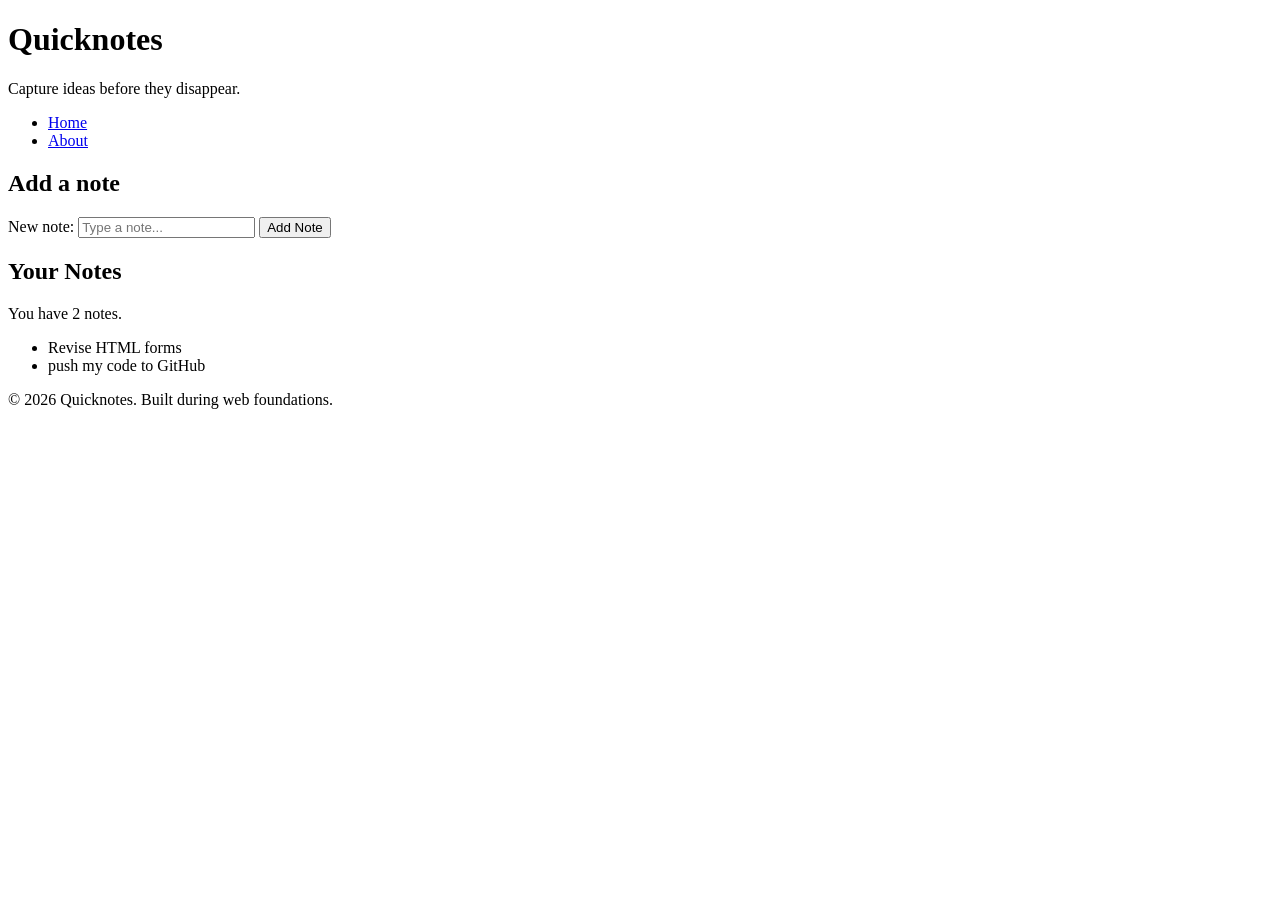
<file: day1/index.html>
<!doctype html>
<html lang="en">
  <head>
    <meta charset="UTF-8" />
    <meta name="viewport" content="width=device-width, initial-scale=1.0" />
    <title>Quicknotes</title>
  </head>
  <body>
    <header>
      <h1>Quicknotes</h1>
      <p>Capture ideas before they disappear.</p>

      <nav>
        <ul>
          <li><a href="index.html">Home</a></li>
          <li><a href="about.html">About</a></li>
        </ul>
      </nav>
    </header>

    <main>
      <section>
        <h2>Add a note</h2>
        <form id="noteForm">
          <label for="note-input">New note:</label>
          <input type="text" id="note-input" placeholder="Type a note..." />
          <button type="submit">Add Note</button>
        </form>
      </section>

      <section>
        <h2>Your Notes</h2>
        <p id="note-count">You have 2 notes.</p>
        <ul id="notes-list">
          <li>Revise HTML forms</li>
          <li>push my code to GitHub</li>
        </ul>
      </section>
    </main>

    <footer>
      <p>&copy; 2026 Quicknotes. Built during web foundations.</p>
    </footer>
  </body>
</html>
</file>
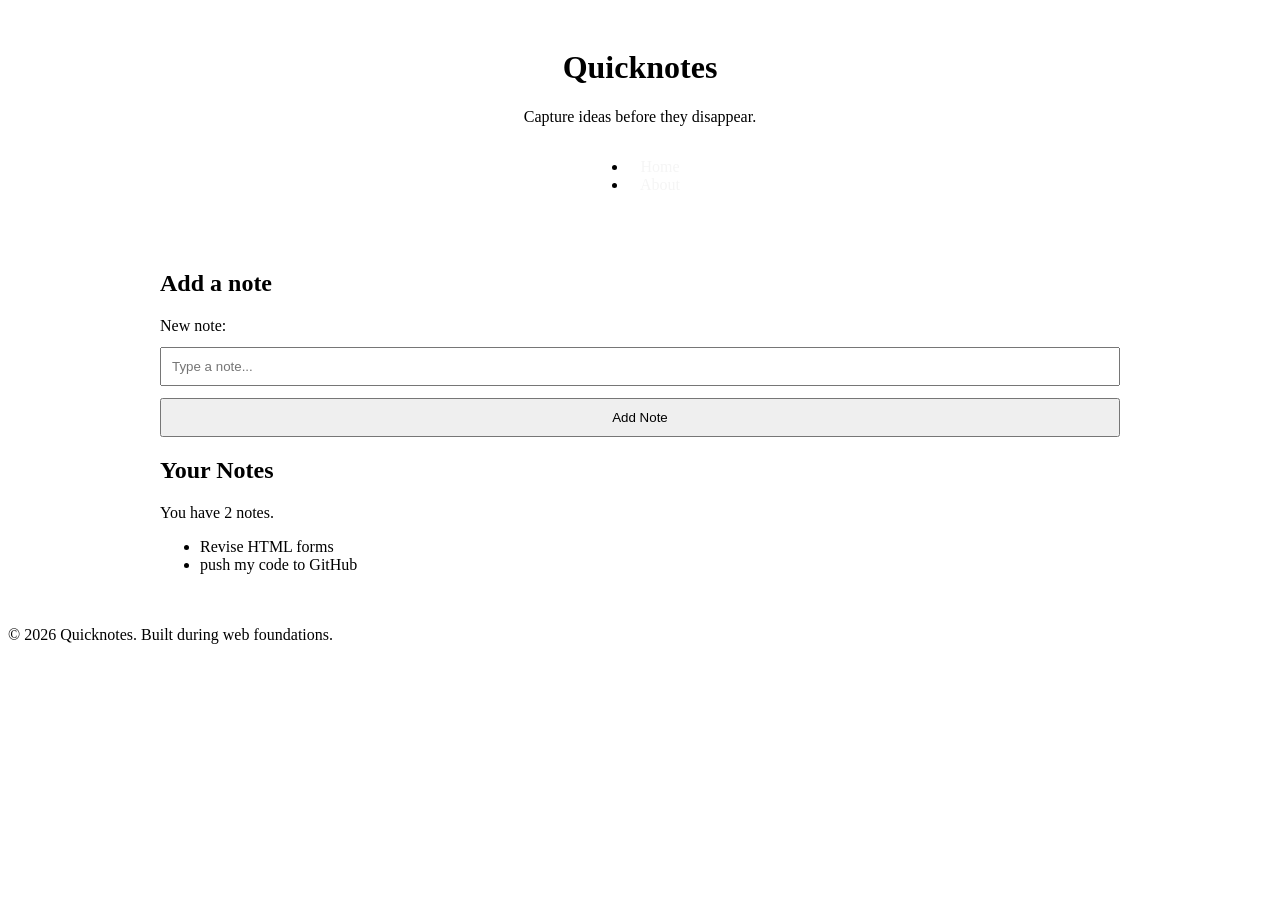
<file: day2/index.html>
<!doctype html>
<html lang="en">
  <head>
    <link rel="stylesheet" href="style.css" />
    <meta charset="UTF-8" />
    <meta name="viewport" content="width=device-width, initial-scale=1.0" />
    <title>Quicknotes</title>
  </head>
  <body>
    <header>
      <h1>Quicknotes</h1>
      <p>Capture ideas before they disappear.</p>

      <nav class="nav">
        <ul>
          <li><a href="index.html">Home</a></li>
          <li><a href="about.html">About</a></li>
        </ul>
      </nav>
    </header>

    <main>
      <section>
        <h2>Add a note</h2>
        <form id="noteForm">
          <label for="note-input">New note:</label>
          <input type="text" id="note-input" placeholder="Type a note..." />
          <button type="submit">Add Note</button>
        </form>
      </section>

      <section>
        <h2>Your Notes</h2>
        <p id="note-count">You have 2 notes.</p>
        <ul id="notes-list">
          <li>Revise HTML forms</li>
          <li>push my code to GitHub</li>
        </ul>
      </section>
    </main>

    <footer>
      <p>&copy; 2026 Quicknotes. Built during web foundations.</p>
    </footer>
  </body>
</html>
</file>
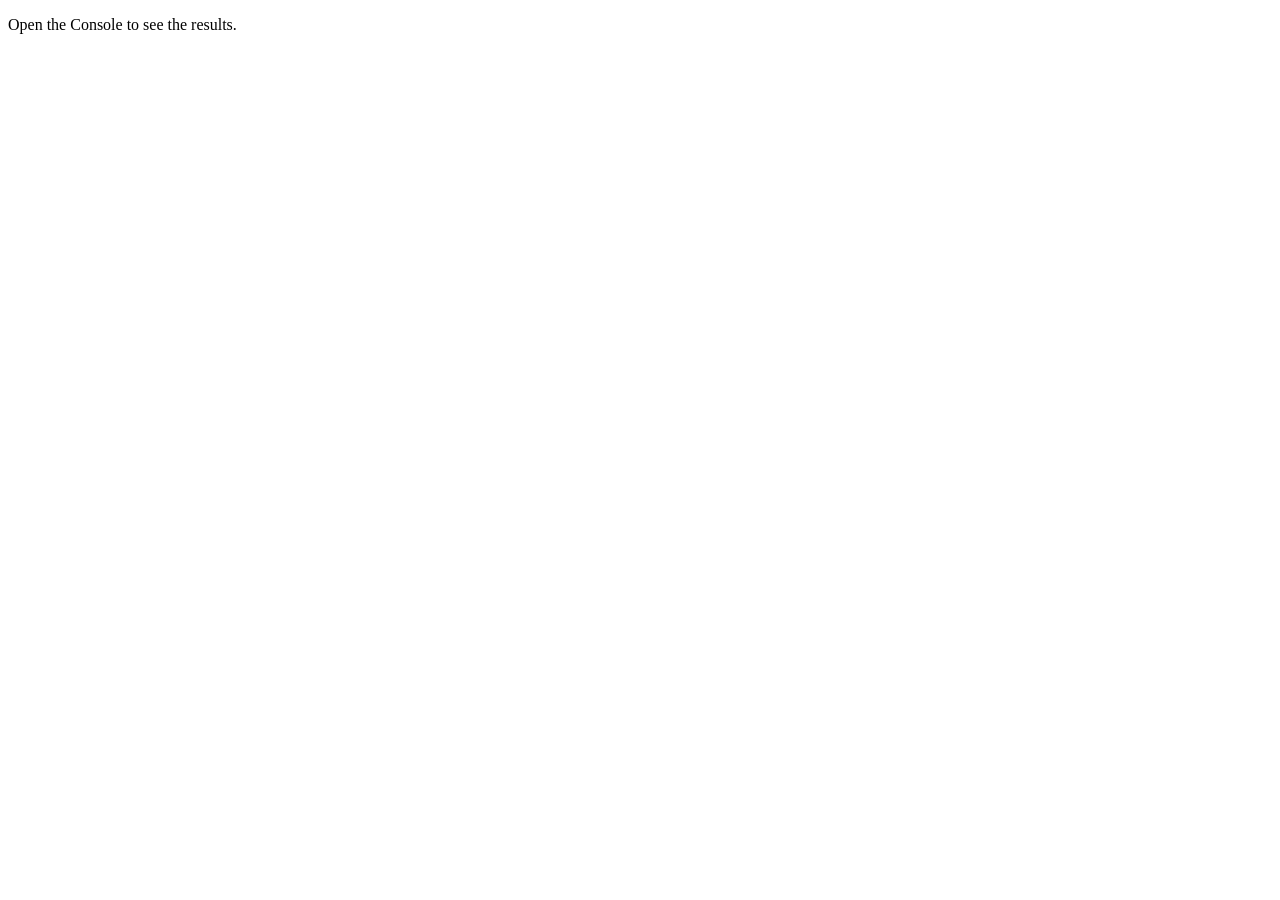
<file: day3/index.html>
<!doctype html>
<html lang="en">
  <head>
    <meta charset="UTF-8" />
    <meta name="viewport" content="width=device-width, initial-scale=1.0" />
    <title>Notes Toolkit</title>
    <script src="script.js" defer></script>
  </head>
  <body>
    <p>Open the Console to see the results.</p>
  </body>
</html>
</file>
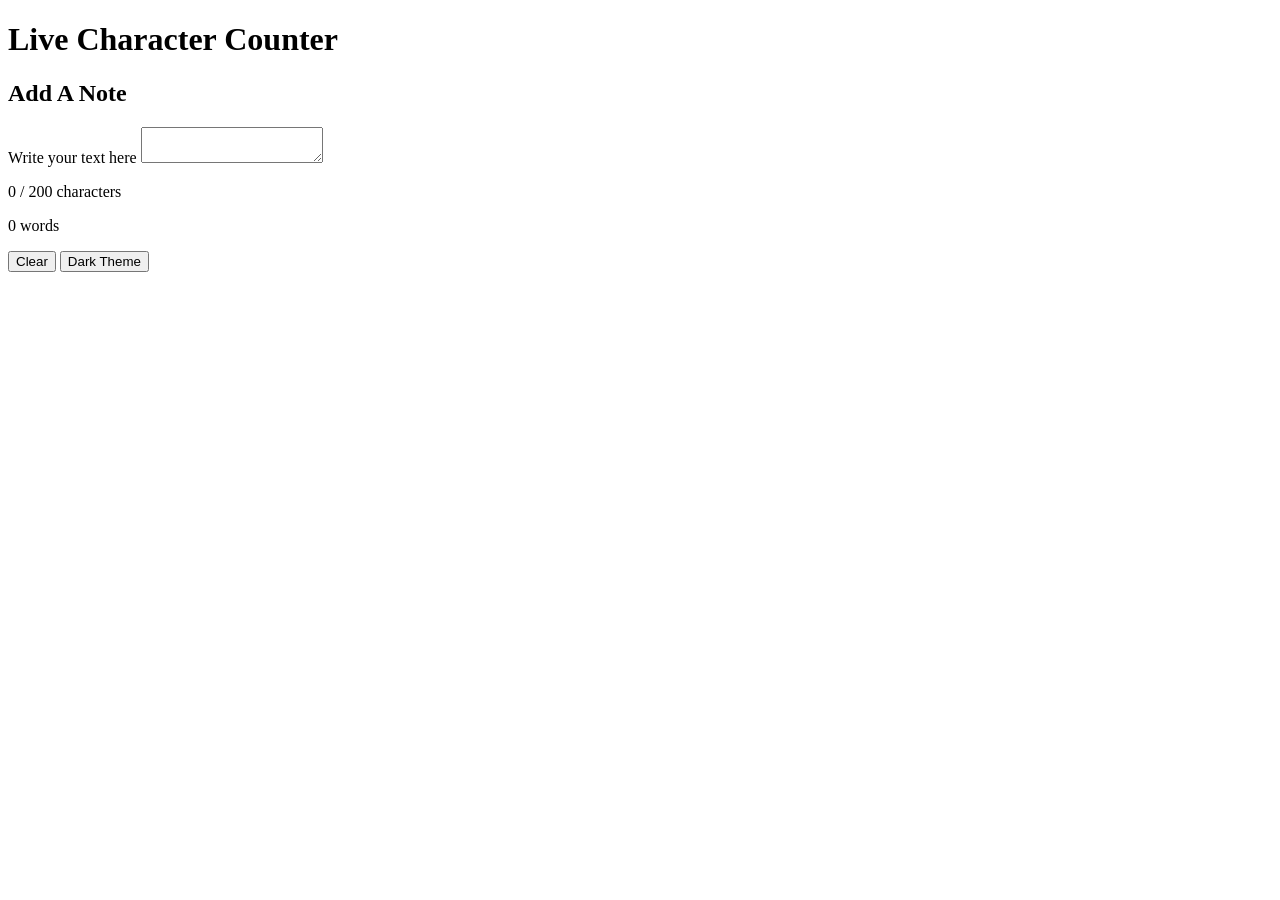
<file: day4/index.html>
<!doctype html>
<html lang="en">
  <head>
    <meta charset="UTF-8" />
    <meta name="viewport" content="width=device-width, initial-scale=1.0" />
    <title>Live Character Counter</title>
    <link rel="stylesheet" href="style.css" />
    <script src="script.js" defer></script>
  </head>

  <body>
    <header>
      <h1 id="title">Live Character Counter</h1>
    </header>
    <main>
      <section>
        <h2>Add A Note</h2>
        <form id="noteform">
          <label for="note-text">Write your text here </label>
          <textarea id="note-text" name="note-text"> </textarea>
        </form>
      </section>
      <section>
        <p id="char-count"></p>
        <p id="word-count"></p>
        <button id="clear-btn" type="button">Clear</button>
        <button id="theme-toggle" type="button">Theme</button>
      </section>
    </main>
  </body>
</html>
</file>
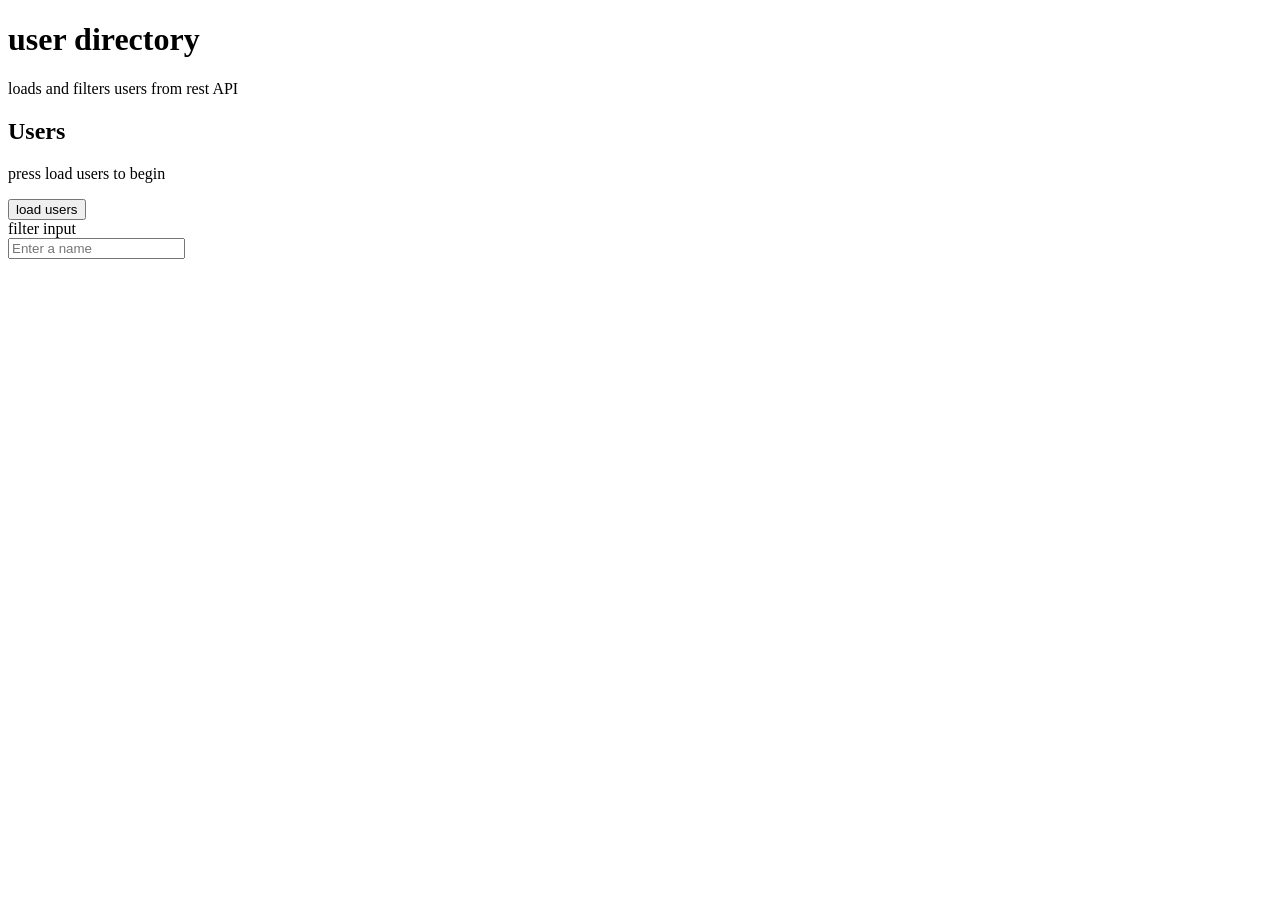
<file: day5/index.html>
<!DOCTYPE html>
<html lang="en">
<head>
    <meta charset="UTF-8">
    <meta name="viewport" content="width=device-width, initial-scale=1.0">
    <title>user directory</title>
</head>
<body>
    <header>

        <h1>user directory</h1>
        <P>loads and filters users from rest API</P>
    </header>
    <section aria-labelledby="users-heading">
        <h2 id="users-heading">Users</h2>
        <p id="status" role="status" aria-live="polite">press load users to begin </p>
        <button id="load-users">load users</button>
          <br>
        <label for="filter-input">filter input</label>
        <br>
        <input id="filter-input" type="text" placeholder="Enter a name">
        <p id="status"></p>

        <ul id="users-list"></ul>

    </section>
</body>
</html>
</file>
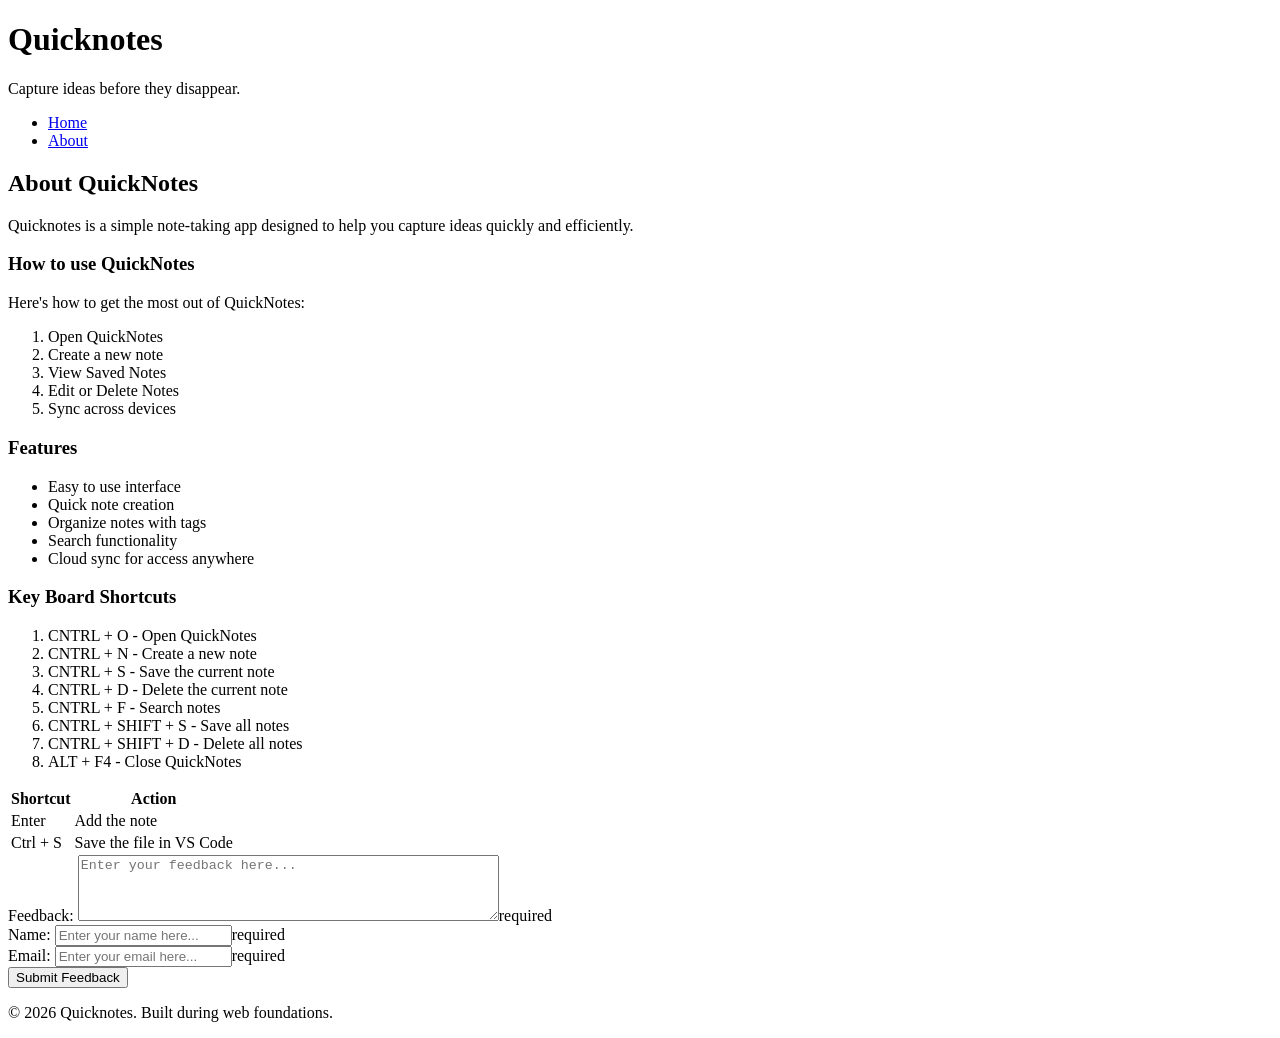
<file: day1/about.html>
<!DOCTYPE html>
<html lang="en">
  <head>
    <meta charset="UTF-8" />
    <meta name="viewport" content="width=device-width, initial-scale=1.0" />
    <title>Quicknotes</title>
  </head>
  <body>
    <header>
      <h1>Quicknotes</h1>
      <p> Capture ideas before they disappear.</p>

      <nav>
        <ul>
          <li><a href="index.html">Home</a></li>
          <li><a href="about.html">About</a></li>
        </ul>
    </header>

    <main>
      <section>
        <h2>About QuickNotes</h2>
        <p>Quicknotes is a simple note-taking app designed to help you capture ideas quickly and efficiently.</p>
      </section>
    
      <section>
        <h3>How to use QuickNotes</h3>
        <p>Here's how to get the most out of QuickNotes:</p>
        <ol>
            <li>Open QuickNotes</li>
            <li>Create a new note</li>
            <li>View Saved Notes</li>
            <li>Edit or Delete Notes</li>
            <li>Sync across devices</li>
        </ol>
      </section>

      <section>
        <h3>Features</h3>
        <ul>
            <li>Easy to use interface</li>
            <li>Quick note creation</li>
            <li>Organize notes with tags</li>
            <li>Search functionality</li>
            <li>Cloud sync for access anywhere</li>
        </ul>
      </section>
      <section>
        <h3>Key Board Shortcuts</h3>
        <ol>
            <li>CNTRL + O  - Open QuickNotes</li>
            <li>CNTRL + N  - Create a new note</li>
            <li>CNTRL + S  - Save the current note</li>
            <li>CNTRL + D  - Delete the current note</li>
            <li>CNTRL + F  - Search notes</li>
            <li>CNTRL + SHIFT + S  - Save all notes</li>
            <li>CNTRL + SHIFT + D  - Delete all notes</li>
            <li>ALT + F4 - Close QuickNotes</li>
        </ol>
      </section>
      <table>
  <thead>
    <tr>
      <th>Shortcut</th>
      <th>Action</th>
    </tr>
  </thead>
  <tbody>
    <tr>
      <td>Enter</td>
      <td>Add the note</td>
    </tr>
    <tr>
      <td>Ctrl + S</td>
      <td>Save the file in VS Code</td>
    </tr>
  </tbody>
</table>
<section>
    <form>
        <label for="feedback">Feedback:</label>
        <textarea id="feedback" name="feedback" rows="4" cols="50" placeholder="Enter your feedback here..."></textarea>required
        <br>
        <label for="name">Name:</label>
        <input type="text" id="name" name="name" placeholder="Enter your name here..." />required
        <br>
        <label for="email">Email:</label>
        <input type="email" id="email" name="email" placeholder="Enter your email here..." />required 
        <br>                            
        <button type="submit">Submit Feedback</button>
</section>
    </main>

    <footer>
      <p>&copy; 2026 Quicknotes. Built during web foundations. </p>
    </footer>
  </body>
</html>
</file>
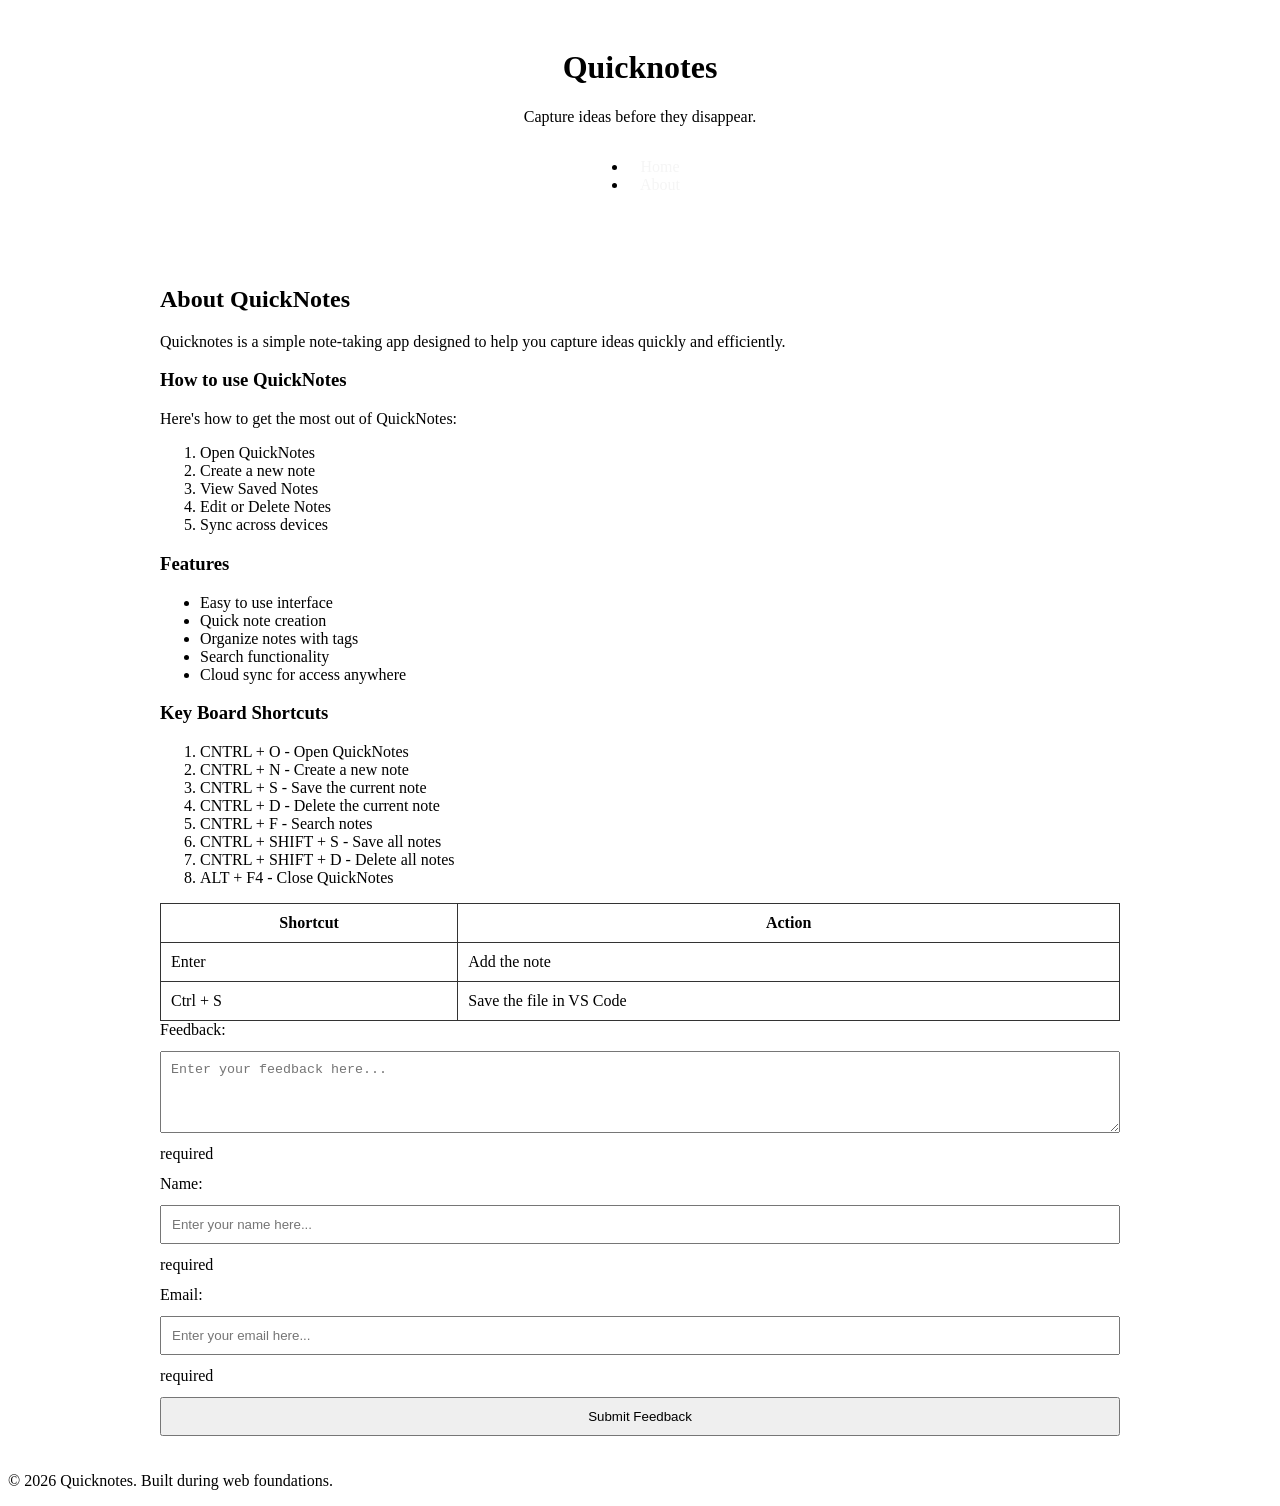
<file: day2/about.html>
<!DOCTYPE html>
<html lang="en">
  <head>
    <link rel="stylesheet" href="style.css" />
    <meta charset="UTF-8" />
    <meta name="viewport" content="width=device-width, initial-scale=1.0" />
    <title>Quicknotes</title>
  </head>
  <body>
    <header>
      <h1>Quicknotes</h1>
      <p> Capture ideas before they disappear.</p>

      

       <nav class="nav">
        <ul>
          <li><a href="index.html">Home</a></li>
          <li><a href="about.html">About</a></li>
        </ul>
       </nav>
        <ul>
       </header> 
    </header>

    <main>
      <section>
        <h2>About QuickNotes</h2>
        <p>Quicknotes is a simple note-taking app designed to help you capture ideas quickly and efficiently.</p>
      </section>
    
      <section>
        <h3>How to use QuickNotes</h3>
        <p>Here's how to get the most out of QuickNotes:</p>
        <ol>
            <li>Open QuickNotes</li>
            <li>Create a new note</li>
            <li>View Saved Notes</li>
            <li>Edit or Delete Notes</li>
            <li>Sync across devices</li>
        </ol>
      </section>

      <section>
        <h3>Features</h3>
        <ul>
            <li>Easy to use interface</li>
            <li>Quick note creation</li>
            <li>Organize notes with tags</li>
            <li>Search functionality</li>
            <li>Cloud sync for access anywhere</li>
        </ul>
      </section>
      <section>
        <h3>Key Board Shortcuts</h3>
        <ol>
            <li>CNTRL + O  - Open QuickNotes</li>
            <li>CNTRL + N  - Create a new note</li>
            <li>CNTRL + S  - Save the current note</li>
            <li>CNTRL + D  - Delete the current note</li>
            <li>CNTRL + F  - Search notes</li>
            <li>CNTRL + SHIFT + S  - Save all notes</li>
            <li>CNTRL + SHIFT + D  - Delete all notes</li>
            <li>ALT + F4 - Close QuickNotes</li>
        </ol>
      </section>
      <table>
  <thead>
    <tr>
      <th>Shortcut</th>
      <th>Action</th>
    </tr>
  </thead>
  <tbody>
    <tr>
      <td>Enter</td>
      <td>Add the note</td>
    </tr>
    <tr>
      <td>Ctrl + S</td>
      <td>Save the file in VS Code</td>
    </tr>
  </tbody>
</table>
<section>
    <form>
        <label for="feedback">Feedback:</label>
        <textarea id="feedback" name="feedback" rows="4" cols="50" placeholder="Enter your feedback here..."></textarea>required
        <br>
        <label for="name">Name:</label>
        <input type="text" id="name" name="name" placeholder="Enter your name here..." />required
        <br>
        <label for="email">Email:</label>
        <input type="email" id="email" name="email" placeholder="Enter your email here..." />required 
        <br>                            
        <button type="submit">Submit Feedback</button>
</section>
    </main>

    <footer>
      <p>&copy; 2026 Quicknotes. Built during web foundations. </p>
    </footer>
  </body>
</html>
</file>
<file: day2/style.css>
/* Box-sizing reset */
* {
  box-sizing: border-box;
}

/* Header */
header {
  padding: 20px;
  text-align: center;
}

/* Navigation using Flexbox */
nav {
  display: flex;
  justify-content: center;
  align-items: center;
  gap: 16px;
}

nav a {
  color: whitesmoke;
  text-decoration: none;
  padding: 8px 12px;
}

/* Visible hover style */
nav a:hover {
  background-color: #555;
}

/* Main content */
main {
  max-width: 1000px;
  margin: 0 auto;
  padding: 20px;
}

/* Features using CSS Grid */
.features {
  display: grid;
  grid-template-columns: repeat(3, 1fr);
  gap: 20px;
}

.card {
  border: 1px solid #ccc;
  padding: 20px;
  border-radius: 8px;
}

/* Shortcuts table */
table {
  width: 100%;
  border-collapse: collapse;
}

th,
td {
  border: 1px solid #333;
  padding: 10px;
}

/* Feedback form */
form {
  display: flex;
  flex-direction: column;
  gap: 12px;
}

form input,
form textarea,
form select {
  width: 100%;
  padding: 10px;
}

/* Buttons */
button {
  padding: 10px 20px;
  cursor: pointer;
  transition: 0.3s ease;
}

button:hover {
  transform: scale(1.05);
}

/* Responsive design */
@media (max-width: 600px) {
  nav {
    flex-direction: column;
  }

  .features {
    grid-template-columns: 1fr;
  }

  main {
    padding: 10px;
  }
}
</file>
<file: day4/style.css>
:root{
    --back-g-color :white;
    --text-color :black;
    --Ch-counter-color :black;

}

body.dark{
    --back-g-color :black;
    --text-color: white;
    --Ch-counter-color: white;
}

body{
    background-color: var(--back-g-color);
    color: var(--text-color);
}
.warning{
    color: orange;
}
.over{
    color: red;
    font-weight: bold;
}
</file>
